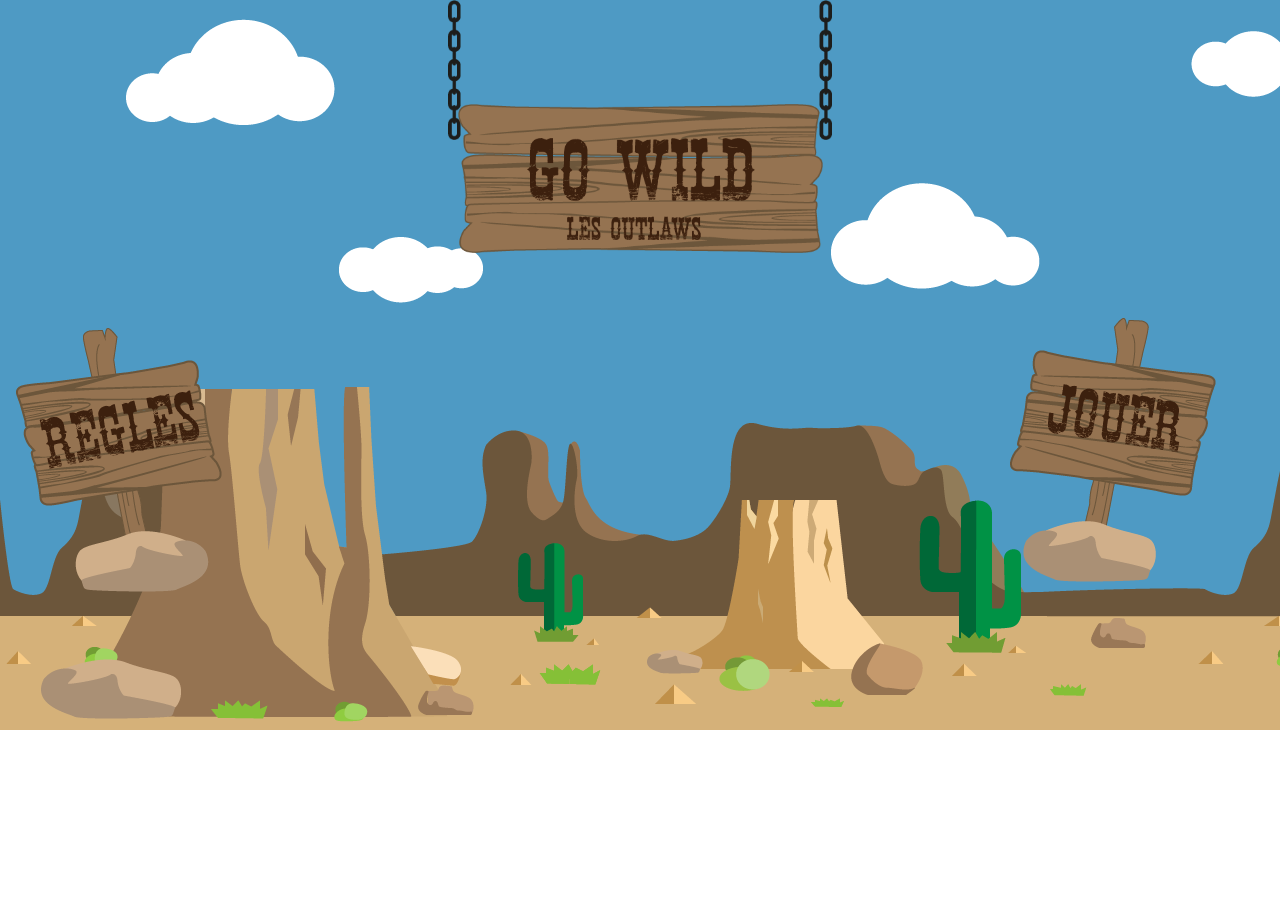
<file: index.html>
<!DOCTYPE html>
<html lang="fr">
	<head>
		<meta http-equiv="Content-Type" content="text/html; charset=UTF-8">
		<link href="style/styleindex.css" rel="stylesheet" type="text/css">
		<link rel="stylesheet" href="style/animate.css">
		<title> GO WILD </title>
	</head>
	<body>
        <div id='slider'>
	        	<img id="chaines" alt="logo du site" src="images/chaines.png" >
	        <a href="index.html">
				<img id="panneau" alt="logo du site" src="images/panneau.png" class="animated hinge" class="hinge" >			</a>
			<div id="regles">
		 		<a href="http://jeudego.org/_php/regleGo.php" target="Regles du jeu de go"> <img id="regles" alt="les regles du jeu de go" title="regles" src="images/regles.png"> </a>
		 	</div>

	        <a href="choice.html"><img id="jouer" alt="jouer" src='images/jouer.png'></a>
        </div>

	</body>
	</html>
</file>
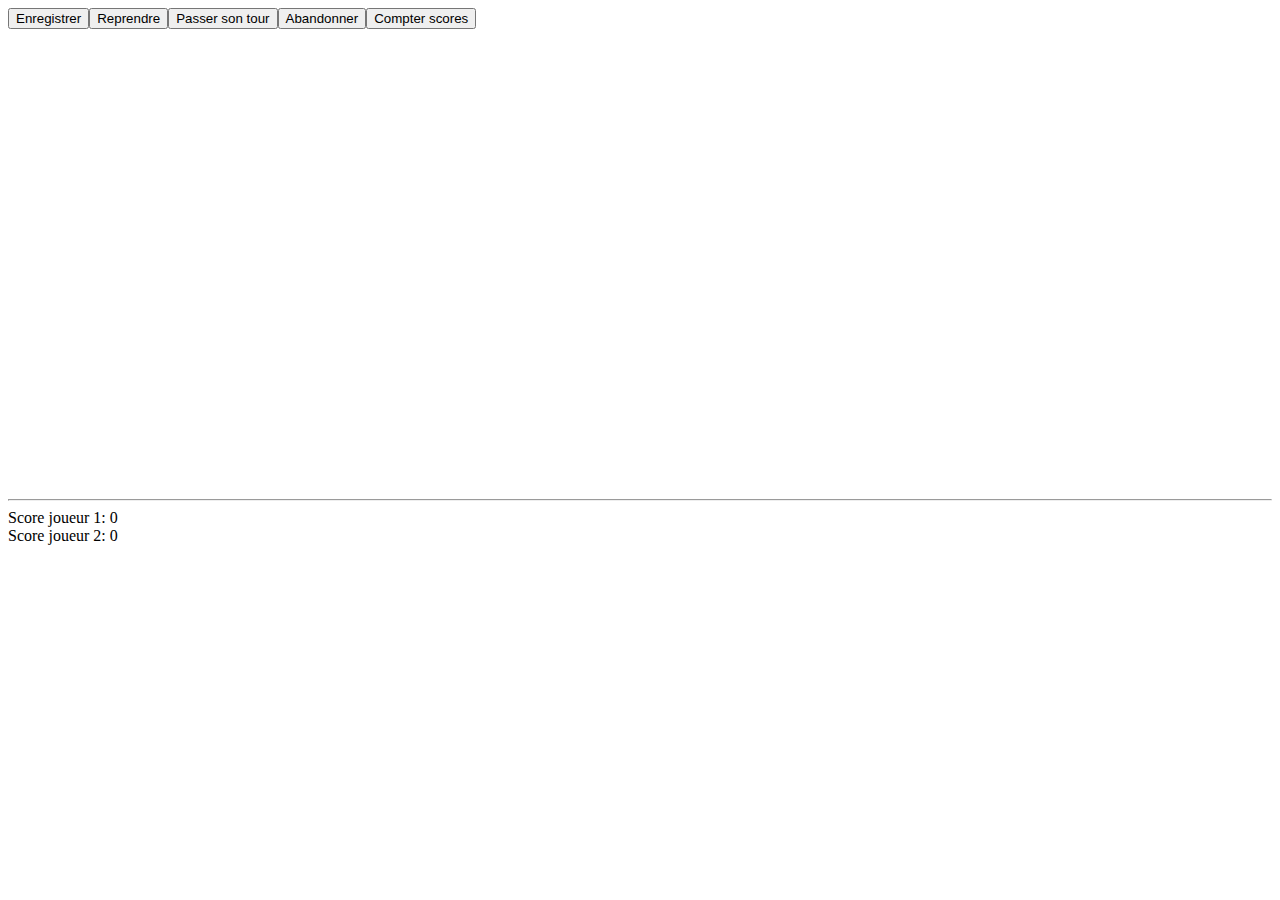
<file: dev/index.html>
<!DOCTYPE html>
<html lang="fr">

<head>
  <meta charset="UTF-8">
  <title>Jeu de Go</title>
  <link rel="stylesheet" type="text/css" href="style/style.css">
  <link rel="stylesheet" type="text/css" href="style/sweetalert.css">
</head>

<body>
  <div style="position:relative;">
    <div id="goban">
    </div>
  </div>
  <div id="grid"></div>
  <button onclick="save_game();">Enregistrer</button><button onclick="reload_game();">Reprendre</button><button onclick="skip();">Passer son tour</button><button onclick="skip('abandonment');">Abandonner</button><button onclick="score();">Compter scores</button><br>
  <hr style="margin-top: 470px;">
  Score joueur 1: <div id="score_one" style="display: inline-block;">0</div><br>
  Score joueur 2: <div id="score_two" style="display: inline-block;">0</div>
  <script type="text/javascript" src="scripts/sweetalert.min.js"></script>
  <script type="text/javascript" src="scripts/main.js"></script>
  <script type="text/javascript" src="scripts/ia.js"></script>
</body>

</html>
</file>
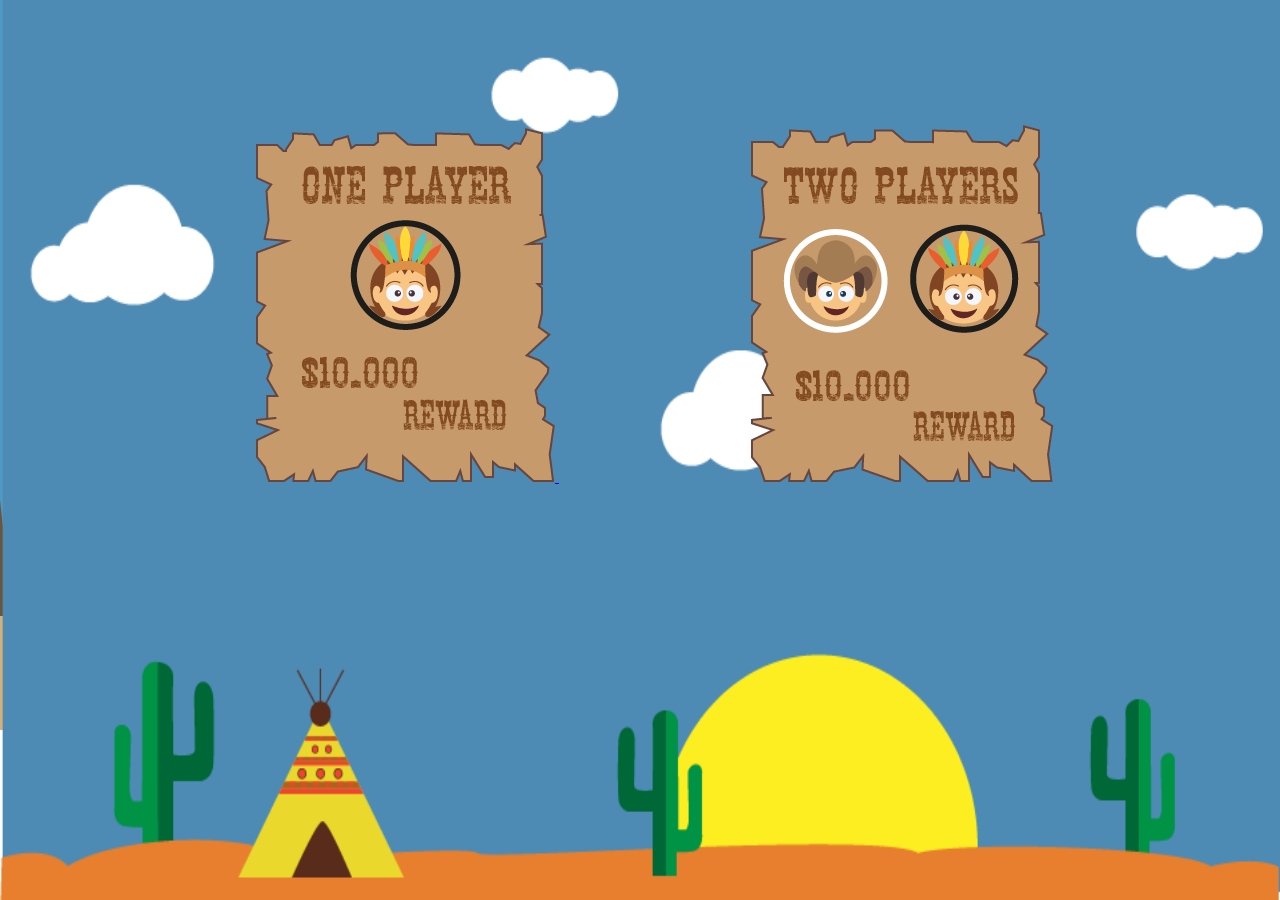
<file: choice.html>
<!DOCTYPE html>
<html lang="fr">
	<head>
		<meta http-equiv="Content-Type" content="text/html; charset=UTF-8">
		<link href="style/styleindex.css" rel="stylesheet" type="text/css">
		<title> GO WILD </title>
	</head>
	<body>
        <div id='slider'>
	        <img id="fond" class="img" src="images/fondjoueur.png" onmousedown="return false">
	        <a href="game.html?mode=duo">
				<img id="joueur1" alt="joueur1" src="images/joueur1.png">
			</a>
	        <a href="game.html?mode=solo">
				<img id="joueur2" alt="joueur2" src="images/joueur2.png">
			</a>
		</div>
	</body>
	</html>
</file>
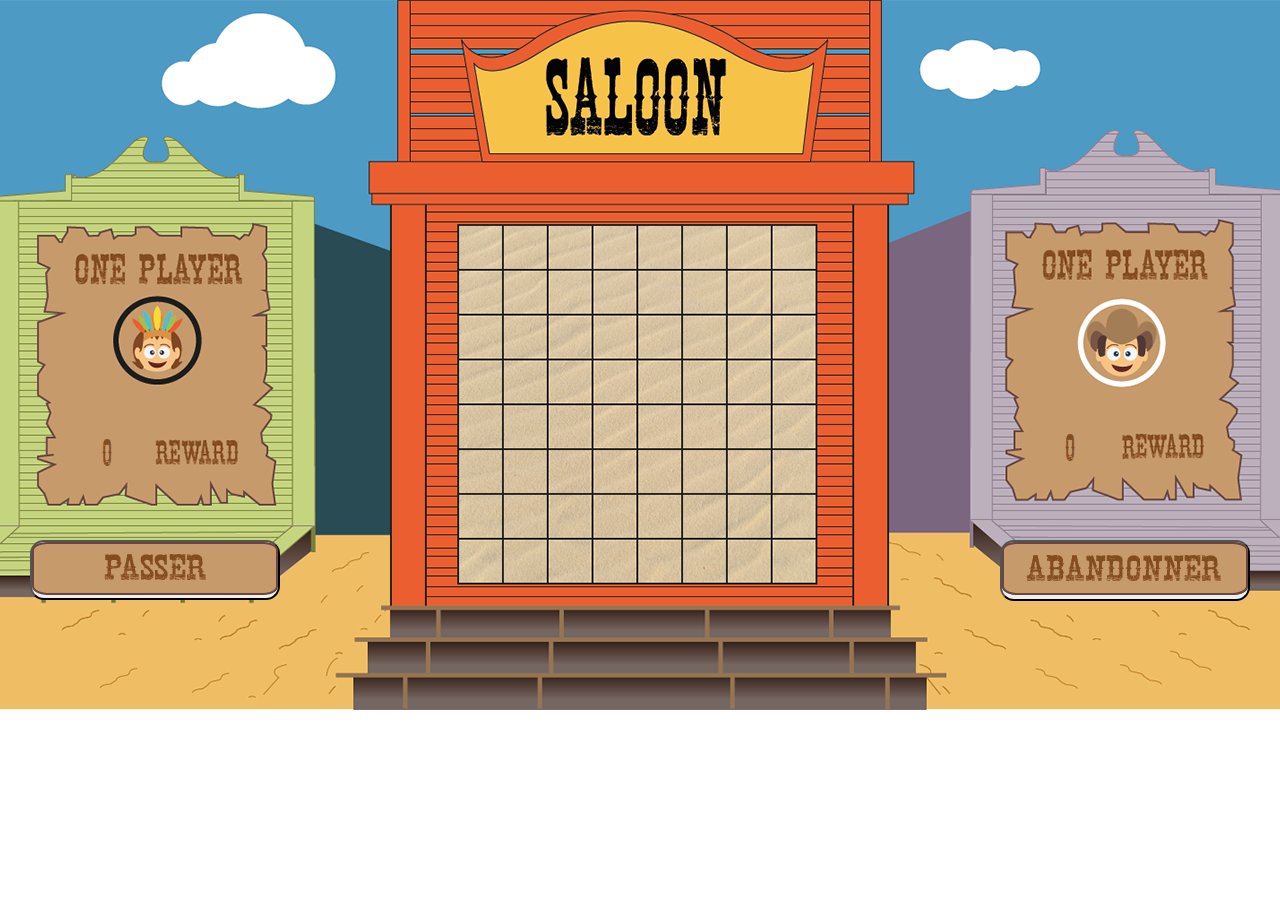
<file: game.html>
<!DOCTYPE html>
<html lang="fr">

<head>
  <meta charset="UTF-8">
  <title> GO WILD </title>
  <link rel="stylesheet" type="text/css" href="style/style.css">
  <link rel="stylesheet" type="text/css" href="style/sweetalert.css">
</head>

<body class="game">
  <div id="grid"></div>
  <div id="score_one">0</div>
  <div id="score_two">0</div>
  <button class="passer" onclick="skip();">
    <img id="passer" alt="passer" title="passer" src="images/salut1.png">
  </button>
  <button class="abandon" onclick="skip('abandonment');">
    <img id="abandon" alt="abandon" src="images/salut2.png">
  </button>

  <script type="text/javascript" src="scripts/sweetalert.min.js"></script>
  <script type="text/javascript" src="scripts/main.js"></script>
  <script type="text/javascript" src="scripts/ia.js"></script>
</body>
</html>
</file>
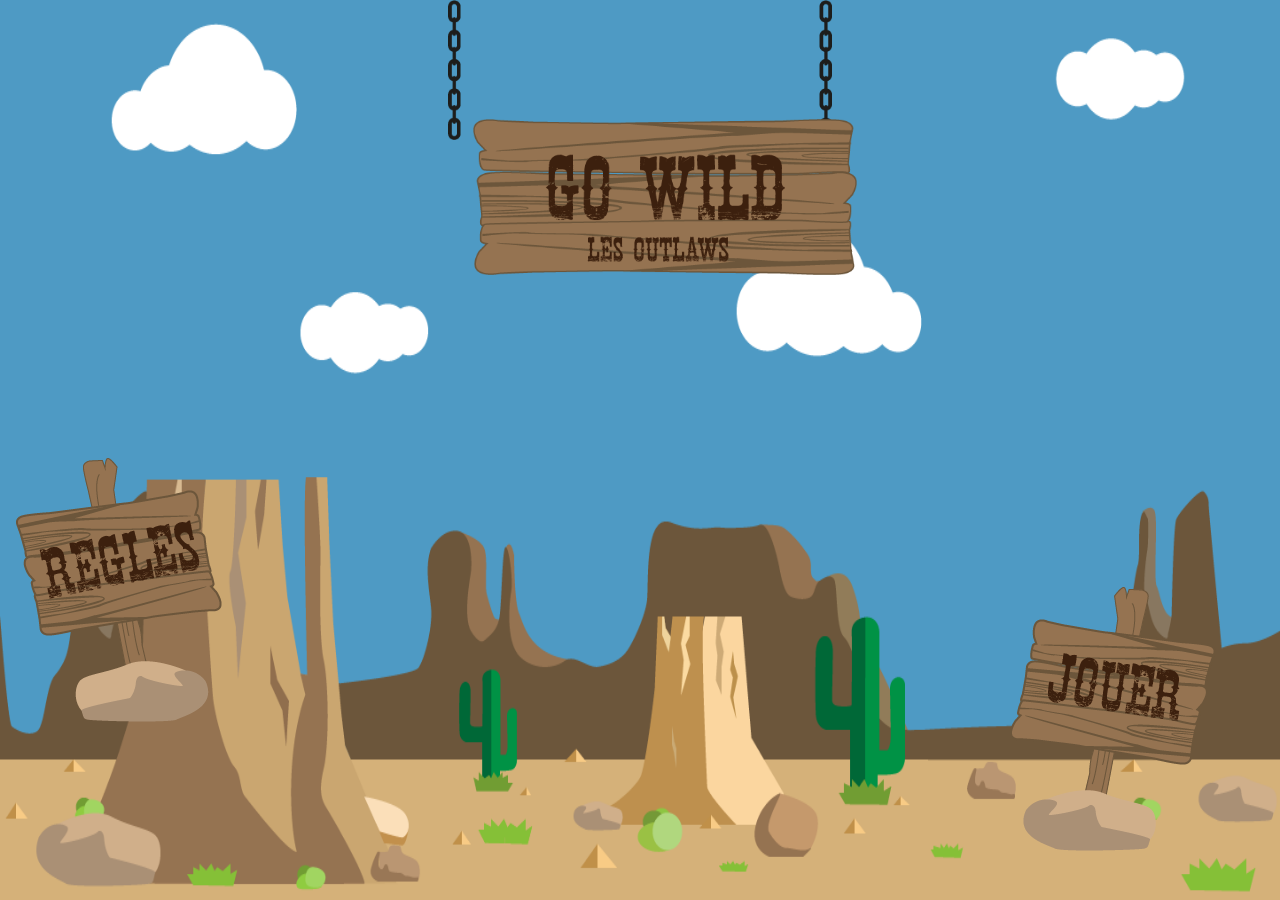
<file: indexfinal.html>
<!DOCTYPE html> 
<html lang="fr">
	<head>
		<meta http-equiv="Content-Type" content="text/html; charset=UTF-8">
		<link href="style/stylefinal.css" rel="stylesheet" type="text/css">
		<link rel="icon" type="image/png" href="images/bulle.png"/>
		<link rel="stylesheet" href="style/animate.css">
		<title> GO WILD </title>
	</head>
	<body>
        <div id='slider'>
	        <img id="animate-area" id="fond" class="img" src="images/fond1.png" onmousedown="return false">
	        	<img id="chaines" alt="logo du site" title="logo" src="images/chaines.png" >
	        <a href="#acceuil">
				<img id="panneau" alt="logo du site" title="logo" src="images/panneau.png" class="animated hinge" class="hinge" >			</a>
			<div id="regles">
		 		<a href="http://jeudego.org/_php/regleGo.php" target="Regles du jeu de go"> <img id="regles" alt="les regles du jeu de go" title="regles" src="images/regles.png"> </a>
		 	</div>

	        <a href="#joueur"><img id="jouer" alt="jouer" title="jouer" src='images/jouer.png'></a>
        </div>
     
	</body>
	</html>
</file>
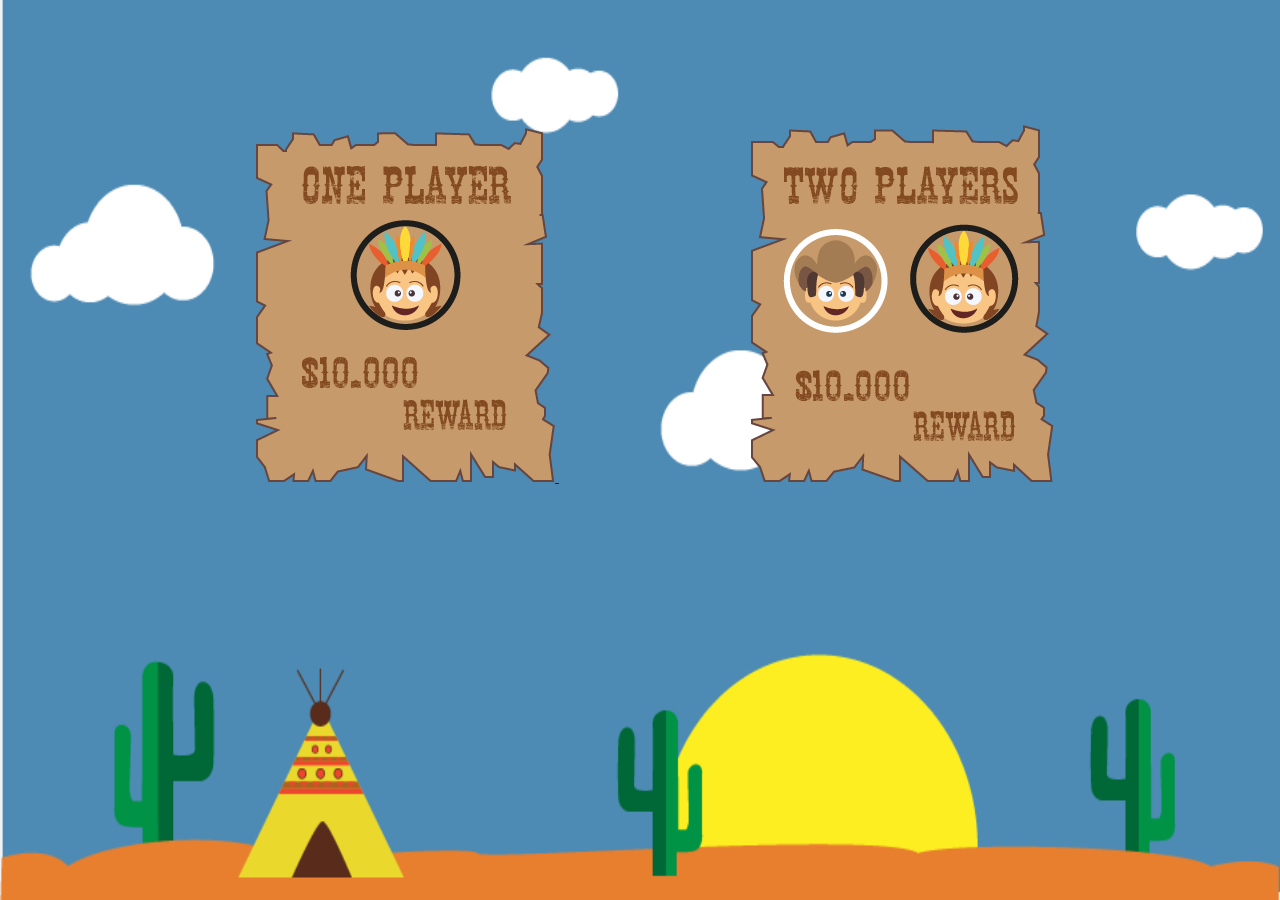
<file: joueur.html>
<!DOCTYPE html> 
<html lang="fr">
	<head>
		<meta http-equiv="Content-Type" content="text/html; charset=UTF-8">
		<link href="style/stylefinal.css" rel="stylesheet" type="text/css">
		<link rel="icon" type="image/png" href="images/bulle.png"/>
		<link rel="stylesheet" href="style/animate.css">
		<title> GO WILD </title>
	</head>
	<body>
        <div id='slider'>
	        <img id="animate-area" id="fond" class="img" src="images/fondjoueur.png" onmousedown="return false">
	        <a href="#joueur1">
				<img id="joueur1" alt="joueur1" title="Joueur1" src="images/joueur1.png">
			</a>
	        <a href="#joueur2">
				<img id="joueur2" alt="joueur2" title="Joueur2" src="images/joueur2.png">
			</a>
		</div>
	</body>
	</html>
</file>
<file: style/styleindex.css>
body {
  background-color: #f2f2f2;
  margin: auto;
  width: 100%;
  height: 100%;
	background: url("../images/fond1.png");
	background-repeat: no-repeat;
	background-position: 50%;
}
@media screen and (min-width: 1280px) {
    body {
				background-position: inherit;
    }
}
#menuPrincipal {
  position: fixed;
  width: 100%;
  height: 60px;
  top: 0;
  background-color: #F9F9F9;
  text-align: right;
  font-family: 'raleway', 'myriad pro', 'arial', ;
  font-size: 12px;
  z-index: 50;
}
#menuPrincipal > ul {
  width: 1000px;
  margin: auto;
}
#menuPrincipal > ul > li {
  display: inline-block;
  list-style: none;
  position: relative;
}
#menuPrincipal > ul > li > a {
  color: black;
  margin-top: 25px;
  text-decoration: none;
  margin-left: 20px;
  display: block;
}
#menuPrincipal > ul > li > a:hover {
  color: #27ae60;
  font-weight: bold;
  border-bottom: 3px solid #27ae60;
  padding-bottom: 18px;
  transition: all 0.5s ease;
}
#logo {
  margin-top: 13px;
  margin-left: 270px;
  position: fixed;
  z-index: 51;
  width: 150px;
}
.img {
  position: absolute;
  left: 0;
  width: 100%;
  height: 100%;
  z-index: -1;
}
div#slider {
  width: 100%;
  height: 110%;
}
#slider > a {
  margin-left: 35%;
}
#slider > a:hover {}
img#panneau {
  width: 365px;
  margin: auto;
  display: block;
  margin-top: -40px;
}
#regles {
  float: left;
  margin-top: 5%;
  margin-left: 1%;
}
img#panneau2 {
  width: 30%;
  margin-top: -2%;
  position: absolute;
}
img#chaines {
  width: 30%;
  margin-left: 35%;
}
#jouer {
  margin-right: 5%;
  margin-top: 5%;
  float: right;
}
a > #joueur1 {
  margin-left: -15%;
  padding-top: 10%;
}
a > #joueur2 {
  margin-left: -20%;
}
</file>
<file: dev/style/style.css>
#grid {
  z-index: 100;
  display: inline-block;
  position: absolute;
  left: 50%;
  margin-left: -267px;
  margin-top: 25px;
  width: auto;
  height: auto;
}
.lines div {
  border-radius: 100px;
}
/* PIONS */

.empty {
  display: inline-block;
  width: 50px;
  height: 50px;
}
.player1 {
  display: inline-block;
  width: 50px;
  height: 50px;
  background-color: black;
}
.player2 {
  display: inline-block;
  width: 50px;
  height: 50px;
  background-color: blue;
}
/* BACKGROUND */
.lines {
  height: 50px;
}
#tableau {
  border-collapse: collapse;
  position: absolute;
  left: 50%;
  margin-left: -240px;
  margin-top: 50px;
}
tr {
  display: table-row;
  vertical-align: inherit;
  border-color: inherit;
}
#tableau .cellule {
  width: 47px;
  height: 47px;
  border: 1px solid black;
}
td {
  display: table-cell;
  vertical-align: inherit;
}
</file>
<file: dev/style/sweetalert.css>
body.stop-scrolling {
  height: 100%;
  overflow: hidden; }

.sweet-overlay {
  background-color: black;
  /* IE8 */
  -ms-filter: "progid:DXImageTransform.Microsoft.Alpha(Opacity=40)";
  /* IE8 */
  background-color: rgba(0, 0, 0, 0.4);
  position: fixed;
  left: 0;
  right: 0;
  top: 0;
  bottom: 0;
  display: none;
  z-index: 10000; }

.sweet-alert {
  background-color: white;
  font-family: 'Open Sans', 'Helvetica Neue', Helvetica, Arial, sans-serif;
  width: 478px;
  padding: 17px;
  border-radius: 5px;
  text-align: center;
  position: fixed;
  left: 50%;
  top: 50%;
  margin-left: -256px;
  margin-top: -200px;
  overflow: hidden;
  display: none;
  z-index: 99999; }
  @media all and (max-width: 540px) {
    .sweet-alert {
      width: auto;
      margin-left: 0;
      margin-right: 0;
      left: 15px;
      right: 15px; } }
  .sweet-alert h2 {
    color: #575757;
    font-size: 30px;
    text-align: center;
    font-weight: 600;
    text-transform: none;
    position: relative;
    margin: 25px 0;
    padding: 0;
    line-height: 40px;
    display: block; }
  .sweet-alert p {
    color: #797979;
    font-size: 16px;
    text-align: center;
    font-weight: 300;
    position: relative;
    text-align: inherit;
    float: none;
    margin: 0;
    padding: 0;
    line-height: normal; }
  .sweet-alert fieldset {
    border: none;
    position: relative; }
  .sweet-alert .sa-error-container {
    background-color: #f1f1f1;
    margin-left: -17px;
    margin-right: -17px;
    overflow: hidden;
    padding: 0 10px;
    max-height: 0;
    webkit-transition: padding 0.15s, max-height 0.15s;
    transition: padding 0.15s, max-height 0.15s; }
    .sweet-alert .sa-error-container.show {
      padding: 10px 0;
      max-height: 100px;
      webkit-transition: padding 0.2s, max-height 0.2s;
      transition: padding 0.25s, max-height 0.25s; }
    .sweet-alert .sa-error-container .icon {
      display: inline-block;
      width: 24px;
      height: 24px;
      border-radius: 50%;
      background-color: #ea7d7d;
      color: white;
      line-height: 24px;
      text-align: center;
      margin-right: 3px; }
    .sweet-alert .sa-error-container p {
      display: inline-block; }
  .sweet-alert .sa-input-error {
    position: absolute;
    top: 29px;
    right: 26px;
    width: 20px;
    height: 20px;
    opacity: 0;
    -webkit-transform: scale(0.5);
    transform: scale(0.5);
    -webkit-transform-origin: 50% 50%;
    transform-origin: 50% 50%;
    -webkit-transition: all 0.1s;
    transition: all 0.1s; }
    .sweet-alert .sa-input-error::before, .sweet-alert .sa-input-error::after {
      content: "";
      width: 20px;
      height: 6px;
      background-color: #f06e57;
      border-radius: 3px;
      position: absolute;
      top: 50%;
      margin-top: -4px;
      left: 50%;
      margin-left: -9px; }
    .sweet-alert .sa-input-error::before {
      -webkit-transform: rotate(-45deg);
      transform: rotate(-45deg); }
    .sweet-alert .sa-input-error::after {
      -webkit-transform: rotate(45deg);
      transform: rotate(45deg); }
    .sweet-alert .sa-input-error.show {
      opacity: 1;
      -webkit-transform: scale(1);
      transform: scale(1); }
  .sweet-alert input {
    width: 100%;
    box-sizing: border-box;
    border-radius: 3px;
    border: 1px solid #d7d7d7;
    height: 43px;
    margin-top: 10px;
    margin-bottom: 17px;
    font-size: 18px;
    box-shadow: inset 0px 1px 1px rgba(0, 0, 0, 0.06);
    padding: 0 12px;
    display: none;
    -webkit-transition: all 0.3s;
    transition: all 0.3s; }
    .sweet-alert input:focus {
      outline: none;
      box-shadow: 0px 0px 3px #c4e6f5;
      border: 1px solid #b4dbed; }
      .sweet-alert input:focus::-moz-placeholder {
        transition: opacity 0.3s 0.03s ease;
        opacity: 0.5; }
      .sweet-alert input:focus:-ms-input-placeholder {
        transition: opacity 0.3s 0.03s ease;
        opacity: 0.5; }
      .sweet-alert input:focus::-webkit-input-placeholder {
        transition: opacity 0.3s 0.03s ease;
        opacity: 0.5; }
    .sweet-alert input::-moz-placeholder {
      color: #bdbdbd; }
    .sweet-alert input:-ms-input-placeholder {
      color: #bdbdbd; }
    .sweet-alert input::-webkit-input-placeholder {
      color: #bdbdbd; }
  .sweet-alert.show-input input {
    display: block; }
  .sweet-alert button {
    background-color: #AEDEF4;
    color: white;
    border: none;
    box-shadow: none;
    font-size: 17px;
    font-weight: 500;
    -webkit-border-radius: 4px;
    border-radius: 5px;
    padding: 10px 32px;
    margin: 26px 5px 0 5px;
    cursor: pointer; }
    .sweet-alert button:focus {
      outline: none;
      box-shadow: 0 0 2px rgba(128, 179, 235, 0.5), inset 0 0 0 1px rgba(0, 0, 0, 0.05); }
    .sweet-alert button:hover {
      background-color: #a1d9f2; }
    .sweet-alert button:active {
      background-color: #81ccee; }
    .sweet-alert button.cancel {
      background-color: #D0D0D0; }
      .sweet-alert button.cancel:hover {
        background-color: #c8c8c8; }
      .sweet-alert button.cancel:active {
        background-color: #b6b6b6; }
      .sweet-alert button.cancel:focus {
        box-shadow: rgba(197, 205, 211, 0.8) 0px 0px 2px, rgba(0, 0, 0, 0.0470588) 0px 0px 0px 1px inset !important; }
    .sweet-alert button::-moz-focus-inner {
      border: 0; }
  .sweet-alert[data-has-cancel-button=false] button {
    box-shadow: none !important; }
  .sweet-alert[data-has-confirm-button=false][data-has-cancel-button=false] {
    padding-bottom: 40px; }
  .sweet-alert .sa-icon {
    width: 80px;
    height: 80px;
    border: 4px solid gray;
    -webkit-border-radius: 40px;
    border-radius: 40px;
    border-radius: 50%;
    margin: 20px auto;
    padding: 0;
    position: relative;
    box-sizing: content-box; }
    .sweet-alert .sa-icon.sa-error {
      border-color: #F27474; }
      .sweet-alert .sa-icon.sa-error .sa-x-mark {
        position: relative;
        display: block; }
      .sweet-alert .sa-icon.sa-error .sa-line {
        position: absolute;
        height: 5px;
        width: 47px;
        background-color: #F27474;
        display: block;
        top: 37px;
        border-radius: 2px; }
        .sweet-alert .sa-icon.sa-error .sa-line.sa-left {
          -webkit-transform: rotate(45deg);
          transform: rotate(45deg);
          left: 17px; }
        .sweet-alert .sa-icon.sa-error .sa-line.sa-right {
          -webkit-transform: rotate(-45deg);
          transform: rotate(-45deg);
          right: 16px; }
    .sweet-alert .sa-icon.sa-warning {
      border-color: #F8BB86; }
      .sweet-alert .sa-icon.sa-warning .sa-body {
        position: absolute;
        width: 5px;
        height: 47px;
        left: 50%;
        top: 10px;
        -webkit-border-radius: 2px;
        border-radius: 2px;
        margin-left: -2px;
        background-color: #F8BB86; }
      .sweet-alert .sa-icon.sa-warning .sa-dot {
        position: absolute;
        width: 7px;
        height: 7px;
        -webkit-border-radius: 50%;
        border-radius: 50%;
        margin-left: -3px;
        left: 50%;
        bottom: 10px;
        background-color: #F8BB86; }
    .sweet-alert .sa-icon.sa-info {
      border-color: #C9DAE1; }
      .sweet-alert .sa-icon.sa-info::before {
        content: "";
        position: absolute;
        width: 5px;
        height: 29px;
        left: 50%;
        bottom: 17px;
        border-radius: 2px;
        margin-left: -2px;
        background-color: #C9DAE1; }
      .sweet-alert .sa-icon.sa-info::after {
        content: "";
        position: absolute;
        width: 7px;
        height: 7px;
        border-radius: 50%;
        margin-left: -3px;
        top: 19px;
        background-color: #C9DAE1; }
    .sweet-alert .sa-icon.sa-success {
      border-color: #A5DC86; }
      .sweet-alert .sa-icon.sa-success::before, .sweet-alert .sa-icon.sa-success::after {
        content: '';
        -webkit-border-radius: 40px;
        border-radius: 40px;
        border-radius: 50%;
        position: absolute;
        width: 60px;
        height: 120px;
        background: white;
        -webkit-transform: rotate(45deg);
        transform: rotate(45deg); }
      .sweet-alert .sa-icon.sa-success::before {
        -webkit-border-radius: 120px 0 0 120px;
        border-radius: 120px 0 0 120px;
        top: -7px;
        left: -33px;
        -webkit-transform: rotate(-45deg);
        transform: rotate(-45deg);
        -webkit-transform-origin: 60px 60px;
        transform-origin: 60px 60px; }
      .sweet-alert .sa-icon.sa-success::after {
        -webkit-border-radius: 0 120px 120px 0;
        border-radius: 0 120px 120px 0;
        top: -11px;
        left: 30px;
        -webkit-transform: rotate(-45deg);
        transform: rotate(-45deg);
        -webkit-transform-origin: 0px 60px;
        transform-origin: 0px 60px; }
      .sweet-alert .sa-icon.sa-success .sa-placeholder {
        width: 80px;
        height: 80px;
        border: 4px solid rgba(165, 220, 134, 0.2);
        -webkit-border-radius: 40px;
        border-radius: 40px;
        border-radius: 50%;
        box-sizing: content-box;
        position: absolute;
        left: -4px;
        top: -4px;
        z-index: 2; }
      .sweet-alert .sa-icon.sa-success .sa-fix {
        width: 5px;
        height: 90px;
        background-color: white;
        position: absolute;
        left: 28px;
        top: 8px;
        z-index: 1;
        -webkit-transform: rotate(-45deg);
        transform: rotate(-45deg); }
      .sweet-alert .sa-icon.sa-success .sa-line {
        height: 5px;
        background-color: #A5DC86;
        display: block;
        border-radius: 2px;
        position: absolute;
        z-index: 2; }
        .sweet-alert .sa-icon.sa-success .sa-line.sa-tip {
          width: 25px;
          left: 14px;
          top: 46px;
          -webkit-transform: rotate(45deg);
          transform: rotate(45deg); }
        .sweet-alert .sa-icon.sa-success .sa-line.sa-long {
          width: 47px;
          right: 8px;
          top: 38px;
          -webkit-transform: rotate(-45deg);
          transform: rotate(-45deg); }
    .sweet-alert .sa-icon.sa-custom {
      background-size: contain;
      border-radius: 0;
      border: none;
      background-position: center center;
      background-repeat: no-repeat; }

/*
 * Animations
 */
@-webkit-keyframes showSweetAlert {
  0% {
    transform: scale(0.7);
    -webkit-transform: scale(0.7); }
  45% {
    transform: scale(1.05);
    -webkit-transform: scale(1.05); }
  80% {
    transform: scale(0.95);
    -webkit-transform: scale(0.95); }
  100% {
    transform: scale(1);
    -webkit-transform: scale(1); } }

@keyframes showSweetAlert {
  0% {
    transform: scale(0.7);
    -webkit-transform: scale(0.7); }
  45% {
    transform: scale(1.05);
    -webkit-transform: scale(1.05); }
  80% {
    transform: scale(0.95);
    -webkit-transform: scale(0.95); }
  100% {
    transform: scale(1);
    -webkit-transform: scale(1); } }

@-webkit-keyframes hideSweetAlert {
  0% {
    transform: scale(1);
    -webkit-transform: scale(1); }
  100% {
    transform: scale(0.5);
    -webkit-transform: scale(0.5); } }

@keyframes hideSweetAlert {
  0% {
    transform: scale(1);
    -webkit-transform: scale(1); }
  100% {
    transform: scale(0.5);
    -webkit-transform: scale(0.5); } }

@-webkit-keyframes slideFromTop {
  0% {
    top: 0%; }
  100% {
    top: 50%; } }

@keyframes slideFromTop {
  0% {
    top: 0%; }
  100% {
    top: 50%; } }

@-webkit-keyframes slideToTop {
  0% {
    top: 50%; }
  100% {
    top: 0%; } }

@keyframes slideToTop {
  0% {
    top: 50%; }
  100% {
    top: 0%; } }

@-webkit-keyframes slideFromBottom {
  0% {
    top: 70%; }
  100% {
    top: 50%; } }

@keyframes slideFromBottom {
  0% {
    top: 70%; }
  100% {
    top: 50%; } }

@-webkit-keyframes slideToBottom {
  0% {
    top: 50%; }
  100% {
    top: 70%; } }

@keyframes slideToBottom {
  0% {
    top: 50%; }
  100% {
    top: 70%; } }

.showSweetAlert[data-animation=pop] {
  -webkit-animation: showSweetAlert 0.3s;
  animation: showSweetAlert 0.3s; }

.showSweetAlert[data-animation=none] {
  -webkit-animation: none;
  animation: none; }

.showSweetAlert[data-animation=slide-from-top] {
  -webkit-animation: slideFromTop 0.3s;
  animation: slideFromTop 0.3s; }

.showSweetAlert[data-animation=slide-from-bottom] {
  -webkit-animation: slideFromBottom 0.3s;
  animation: slideFromBottom 0.3s; }

.hideSweetAlert[data-animation=pop] {
  -webkit-animation: hideSweetAlert 0.2s;
  animation: hideSweetAlert 0.2s; }

.hideSweetAlert[data-animation=none] {
  -webkit-animation: none;
  animation: none; }

.hideSweetAlert[data-animation=slide-from-top] {
  -webkit-animation: slideToTop 0.4s;
  animation: slideToTop 0.4s; }

.hideSweetAlert[data-animation=slide-from-bottom] {
  -webkit-animation: slideToBottom 0.3s;
  animation: slideToBottom 0.3s; }

@-webkit-keyframes animateSuccessTip {
  0% {
    width: 0;
    left: 1px;
    top: 19px; }
  54% {
    width: 0;
    left: 1px;
    top: 19px; }
  70% {
    width: 50px;
    left: -8px;
    top: 37px; }
  84% {
    width: 17px;
    left: 21px;
    top: 48px; }
  100% {
    width: 25px;
    left: 14px;
    top: 45px; } }

@keyframes animateSuccessTip {
  0% {
    width: 0;
    left: 1px;
    top: 19px; }
  54% {
    width: 0;
    left: 1px;
    top: 19px; }
  70% {
    width: 50px;
    left: -8px;
    top: 37px; }
  84% {
    width: 17px;
    left: 21px;
    top: 48px; }
  100% {
    width: 25px;
    left: 14px;
    top: 45px; } }

@-webkit-keyframes animateSuccessLong {
  0% {
    width: 0;
    right: 46px;
    top: 54px; }
  65% {
    width: 0;
    right: 46px;
    top: 54px; }
  84% {
    width: 55px;
    right: 0px;
    top: 35px; }
  100% {
    width: 47px;
    right: 8px;
    top: 38px; } }

@keyframes animateSuccessLong {
  0% {
    width: 0;
    right: 46px;
    top: 54px; }
  65% {
    width: 0;
    right: 46px;
    top: 54px; }
  84% {
    width: 55px;
    right: 0px;
    top: 35px; }
  100% {
    width: 47px;
    right: 8px;
    top: 38px; } }

@-webkit-keyframes rotatePlaceholder {
  0% {
    transform: rotate(-45deg);
    -webkit-transform: rotate(-45deg); }
  5% {
    transform: rotate(-45deg);
    -webkit-transform: rotate(-45deg); }
  12% {
    transform: rotate(-405deg);
    -webkit-transform: rotate(-405deg); }
  100% {
    transform: rotate(-405deg);
    -webkit-transform: rotate(-405deg); } }

@keyframes rotatePlaceholder {
  0% {
    transform: rotate(-45deg);
    -webkit-transform: rotate(-45deg); }
  5% {
    transform: rotate(-45deg);
    -webkit-transform: rotate(-45deg); }
  12% {
    transform: rotate(-405deg);
    -webkit-transform: rotate(-405deg); }
  100% {
    transform: rotate(-405deg);
    -webkit-transform: rotate(-405deg); } }

.animateSuccessTip {
  -webkit-animation: animateSuccessTip 0.75s;
  animation: animateSuccessTip 0.75s; }

.animateSuccessLong {
  -webkit-animation: animateSuccessLong 0.75s;
  animation: animateSuccessLong 0.75s; }

.sa-icon.sa-success.animate::after {
  -webkit-animation: rotatePlaceholder 4.25s ease-in;
  animation: rotatePlaceholder 4.25s ease-in; }

@-webkit-keyframes animateErrorIcon {
  0% {
    transform: rotateX(100deg);
    -webkit-transform: rotateX(100deg);
    opacity: 0; }
  100% {
    transform: rotateX(0deg);
    -webkit-transform: rotateX(0deg);
    opacity: 1; } }

@keyframes animateErrorIcon {
  0% {
    transform: rotateX(100deg);
    -webkit-transform: rotateX(100deg);
    opacity: 0; }
  100% {
    transform: rotateX(0deg);
    -webkit-transform: rotateX(0deg);
    opacity: 1; } }

.animateErrorIcon {
  -webkit-animation: animateErrorIcon 0.5s;
  animation: animateErrorIcon 0.5s; }

@-webkit-keyframes animateXMark {
  0% {
    transform: scale(0.4);
    -webkit-transform: scale(0.4);
    margin-top: 26px;
    opacity: 0; }
  50% {
    transform: scale(0.4);
    -webkit-transform: scale(0.4);
    margin-top: 26px;
    opacity: 0; }
  80% {
    transform: scale(1.15);
    -webkit-transform: scale(1.15);
    margin-top: -6px; }
  100% {
    transform: scale(1);
    -webkit-transform: scale(1);
    margin-top: 0;
    opacity: 1; } }

@keyframes animateXMark {
  0% {
    transform: scale(0.4);
    -webkit-transform: scale(0.4);
    margin-top: 26px;
    opacity: 0; }
  50% {
    transform: scale(0.4);
    -webkit-transform: scale(0.4);
    margin-top: 26px;
    opacity: 0; }
  80% {
    transform: scale(1.15);
    -webkit-transform: scale(1.15);
    margin-top: -6px; }
  100% {
    transform: scale(1);
    -webkit-transform: scale(1);
    margin-top: 0;
    opacity: 1; } }

.animateXMark {
  -webkit-animation: animateXMark 0.5s;
  animation: animateXMark 0.5s; }

@-webkit-keyframes pulseWarning {
  0% {
    border-color: #F8D486; }
  100% {
    border-color: #F8BB86; } }

@keyframes pulseWarning {
  0% {
    border-color: #F8D486; }
  100% {
    border-color: #F8BB86; } }

.pulseWarning {
  -webkit-animation: pulseWarning 0.75s infinite alternate;
  animation: pulseWarning 0.75s infinite alternate; }

@-webkit-keyframes pulseWarningIns {
  0% {
    background-color: #F8D486; }
  100% {
    background-color: #F8BB86; } }

@keyframes pulseWarningIns {
  0% {
    background-color: #F8D486; }
  100% {
    background-color: #F8BB86; } }

.pulseWarningIns {
  -webkit-animation: pulseWarningIns 0.75s infinite alternate;
  animation: pulseWarningIns 0.75s infinite alternate; }

/* Internet Explorer 9 has some special quirks that are fixed here */
/* The icons are not animated. */
/* This file is automatically merged into sweet-alert.min.js through Gulp */
/* Error icon */
.sweet-alert .sa-icon.sa-error .sa-line.sa-left {
  -ms-transform: rotate(45deg) \9; }

.sweet-alert .sa-icon.sa-error .sa-line.sa-right {
  -ms-transform: rotate(-45deg) \9; }

/* Success icon */
.sweet-alert .sa-icon.sa-success {
  border-color: transparent\9; }

.sweet-alert .sa-icon.sa-success .sa-line.sa-tip {
  -ms-transform: rotate(45deg) \9; }

.sweet-alert .sa-icon.sa-success .sa-line.sa-long {
  -ms-transform: rotate(-45deg) \9; }
</file>
<file: style/style.css>
body {
  margin: 0;
}
body.game {
  background: url("../images/youhou.png")50% 0%;
  background-repeat: no-repeat;
}
@font-face {
  font-family: "cowboy movie";
  src: url('../style/Cowboy_Movie.ttf');
}
#grid {
  z-index: 100;
  display: block;
  margin: auto;
  width: 450px;
  margin-top: 199px;
  height: auto;
  padding-left: 42px;
}
.lines div {
  border-radius: 100px;
}

/* PIONS */

.empty {
  display: inline-block;
  width: 44.7px;
  height: 44.7px;
}
.player1 {
  background-image: url(../images/pionin.png);
  background-size: contain;
  background-repeat: no-repeat;
  display: inline-block;
  width: 44.7px;
  height: 44.7px;
}
.player2 {
  background-image: url(../images/pionco.png);
  background-size: contain;
  background-repeat: no-repeat;
  display: inline-block;
  width: 44.7px;
  height: 44.7px;
}

/* BACKGROUND */

.lines {
  height: 44.7px;
}
tr {
  display: table-row;
  vertical-align: inherit;
  border-color: inherit;
}
td {
  display: table-cell;
  vertical-align: inherit;
}
button.abandon {
  padding: 0.1px;
  border-radius: 14px;
  display: block;
  width: auto;
  margin: auto;
  margin-right: 30px;
  margin-top: -60px;
}
button.passer {
  padding: 0.1px;
  border-radius: 14px;
  display: block;
  width: auto;
  margin: auto;
  margin-left: 30px;
  margin-top: 70px;
}
div#score_one {
  display: block;
  font-family: 'cowboy movie';
  font-size: 2em;
  color: #834A22;
  width: 30px;
  height: auto;
  margin: auto;
  padding-right: 1047px;
  margin-top: -163px;
}
div#score_two {
  display: block;
  font-family: 'cowboy movie';
  font-size: 2em;
  color: #834A22;
  width: 30px;
  height: auto;
  margin: auto;
  padding-left: 880px;
  margin-top: -42px;
}
</file>
<file: style/sweetalert.css>
body.stop-scrolling {
  height: 100%;
  overflow: hidden; }

.sweet-overlay {
  background-color: black;
  /* IE8 */
  -ms-filter: "progid:DXImageTransform.Microsoft.Alpha(Opacity=40)";
  /* IE8 */
  background-color: rgba(0, 0, 0, 0.4);
  position: fixed;
  left: 0;
  right: 0;
  top: 0;
  bottom: 0;
  display: none;
  z-index: 10000; }

.sweet-alert {
  background-color: white;
  font-family: 'Open Sans', 'Helvetica Neue', Helvetica, Arial, sans-serif;
  width: 478px;
  padding: 17px;
  border-radius: 5px;
  text-align: center;
  position: fixed;
  left: 50%;
  top: 50%;
  margin-left: -256px;
  margin-top: -200px;
  overflow: hidden;
  display: none;
  z-index: 99999; }
  @media all and (max-width: 540px) {
    .sweet-alert {
      width: auto;
      margin-left: 0;
      margin-right: 0;
      left: 15px;
      right: 15px; } }
  .sweet-alert h2 {
    color: #575757;
    font-size: 30px;
    text-align: center;
    font-weight: 600;
    text-transform: none;
    position: relative;
    margin: 25px 0;
    padding: 0;
    line-height: 40px;
    display: block; }
  .sweet-alert p {
    color: #797979;
    font-size: 16px;
    text-align: center;
    font-weight: 300;
    position: relative;
    text-align: inherit;
    float: none;
    margin: 0;
    padding: 0;
    line-height: normal; }
  .sweet-alert fieldset {
    border: none;
    position: relative; }
  .sweet-alert .sa-error-container {
    background-color: #f1f1f1;
    margin-left: -17px;
    margin-right: -17px;
    overflow: hidden;
    padding: 0 10px;
    max-height: 0;
    webkit-transition: padding 0.15s, max-height 0.15s;
    transition: padding 0.15s, max-height 0.15s; }
    .sweet-alert .sa-error-container.show {
      padding: 10px 0;
      max-height: 100px;
      webkit-transition: padding 0.2s, max-height 0.2s;
      transition: padding 0.25s, max-height 0.25s; }
    .sweet-alert .sa-error-container .icon {
      display: inline-block;
      width: 24px;
      height: 24px;
      border-radius: 50%;
      background-color: #ea7d7d;
      color: white;
      line-height: 24px;
      text-align: center;
      margin-right: 3px; }
    .sweet-alert .sa-error-container p {
      display: inline-block; }
  .sweet-alert .sa-input-error {
    position: absolute;
    top: 29px;
    right: 26px;
    width: 20px;
    height: 20px;
    opacity: 0;
    -webkit-transform: scale(0.5);
    transform: scale(0.5);
    -webkit-transform-origin: 50% 50%;
    transform-origin: 50% 50%;
    -webkit-transition: all 0.1s;
    transition: all 0.1s; }
    .sweet-alert .sa-input-error::before, .sweet-alert .sa-input-error::after {
      content: "";
      width: 20px;
      height: 6px;
      background-color: #f06e57;
      border-radius: 3px;
      position: absolute;
      top: 50%;
      margin-top: -4px;
      left: 50%;
      margin-left: -9px; }
    .sweet-alert .sa-input-error::before {
      -webkit-transform: rotate(-45deg);
      transform: rotate(-45deg); }
    .sweet-alert .sa-input-error::after {
      -webkit-transform: rotate(45deg);
      transform: rotate(45deg); }
    .sweet-alert .sa-input-error.show {
      opacity: 1;
      -webkit-transform: scale(1);
      transform: scale(1); }
  .sweet-alert input {
    width: 100%;
    box-sizing: border-box;
    border-radius: 3px;
    border: 1px solid #d7d7d7;
    height: 43px;
    margin-top: 10px;
    margin-bottom: 17px;
    font-size: 18px;
    box-shadow: inset 0px 1px 1px rgba(0, 0, 0, 0.06);
    padding: 0 12px;
    display: none;
    -webkit-transition: all 0.3s;
    transition: all 0.3s; }
    .sweet-alert input:focus {
      outline: none;
      box-shadow: 0px 0px 3px #c4e6f5;
      border: 1px solid #b4dbed; }
      .sweet-alert input:focus::-moz-placeholder {
        transition: opacity 0.3s 0.03s ease;
        opacity: 0.5; }
      .sweet-alert input:focus:-ms-input-placeholder {
        transition: opacity 0.3s 0.03s ease;
        opacity: 0.5; }
      .sweet-alert input:focus::-webkit-input-placeholder {
        transition: opacity 0.3s 0.03s ease;
        opacity: 0.5; }
    .sweet-alert input::-moz-placeholder {
      color: #bdbdbd; }
    .sweet-alert input:-ms-input-placeholder {
      color: #bdbdbd; }
    .sweet-alert input::-webkit-input-placeholder {
      color: #bdbdbd; }
  .sweet-alert.show-input input {
    display: block; }
  .sweet-alert button {
    background-color: #AEDEF4;
    color: white;
    border: none;
    box-shadow: none;
    font-size: 17px;
    font-weight: 500;
    -webkit-border-radius: 4px;
    border-radius: 5px;
    padding: 10px 32px;
    margin: 26px 5px 0 5px;
    cursor: pointer; }
    .sweet-alert button:focus {
      outline: none;
      box-shadow: 0 0 2px rgba(128, 179, 235, 0.5), inset 0 0 0 1px rgba(0, 0, 0, 0.05); }
    .sweet-alert button:hover {
      background-color: #a1d9f2; }
    .sweet-alert button:active {
      background-color: #81ccee; }
    .sweet-alert button.cancel {
      background-color: #D0D0D0; }
      .sweet-alert button.cancel:hover {
        background-color: #c8c8c8; }
      .sweet-alert button.cancel:active {
        background-color: #b6b6b6; }
      .sweet-alert button.cancel:focus {
        box-shadow: rgba(197, 205, 211, 0.8) 0px 0px 2px, rgba(0, 0, 0, 0.0470588) 0px 0px 0px 1px inset !important; }
    .sweet-alert button::-moz-focus-inner {
      border: 0; }
  .sweet-alert[data-has-cancel-button=false] button {
    box-shadow: none !important; }
  .sweet-alert[data-has-confirm-button=false][data-has-cancel-button=false] {
    padding-bottom: 40px; }
  .sweet-alert .sa-icon {
    width: 80px;
    height: 80px;
    border: 4px solid gray;
    -webkit-border-radius: 40px;
    border-radius: 40px;
    border-radius: 50%;
    margin: 20px auto;
    padding: 0;
    position: relative;
    box-sizing: content-box; }
    .sweet-alert .sa-icon.sa-error {
      border-color: #F27474; }
      .sweet-alert .sa-icon.sa-error .sa-x-mark {
        position: relative;
        display: block; }
      .sweet-alert .sa-icon.sa-error .sa-line {
        position: absolute;
        height: 5px;
        width: 47px;
        background-color: #F27474;
        display: block;
        top: 37px;
        border-radius: 2px; }
        .sweet-alert .sa-icon.sa-error .sa-line.sa-left {
          -webkit-transform: rotate(45deg);
          transform: rotate(45deg);
          left: 17px; }
        .sweet-alert .sa-icon.sa-error .sa-line.sa-right {
          -webkit-transform: rotate(-45deg);
          transform: rotate(-45deg);
          right: 16px; }
    .sweet-alert .sa-icon.sa-warning {
      border-color: #F8BB86; }
      .sweet-alert .sa-icon.sa-warning .sa-body {
        position: absolute;
        width: 5px;
        height: 47px;
        left: 50%;
        top: 10px;
        -webkit-border-radius: 2px;
        border-radius: 2px;
        margin-left: -2px;
        background-color: #F8BB86; }
      .sweet-alert .sa-icon.sa-warning .sa-dot {
        position: absolute;
        width: 7px;
        height: 7px;
        -webkit-border-radius: 50%;
        border-radius: 50%;
        margin-left: -3px;
        left: 50%;
        bottom: 10px;
        background-color: #F8BB86; }
    .sweet-alert .sa-icon.sa-info {
      border-color: #C9DAE1; }
      .sweet-alert .sa-icon.sa-info::before {
        content: "";
        position: absolute;
        width: 5px;
        height: 29px;
        left: 50%;
        bottom: 17px;
        border-radius: 2px;
        margin-left: -2px;
        background-color: #C9DAE1; }
      .sweet-alert .sa-icon.sa-info::after {
        content: "";
        position: absolute;
        width: 7px;
        height: 7px;
        border-radius: 50%;
        margin-left: -3px;
        top: 19px;
        background-color: #C9DAE1; }
    .sweet-alert .sa-icon.sa-success {
      border-color: #A5DC86; }
      .sweet-alert .sa-icon.sa-success::before, .sweet-alert .sa-icon.sa-success::after {
        content: '';
        -webkit-border-radius: 40px;
        border-radius: 40px;
        border-radius: 50%;
        position: absolute;
        width: 60px;
        height: 120px;
        background: white;
        -webkit-transform: rotate(45deg);
        transform: rotate(45deg); }
      .sweet-alert .sa-icon.sa-success::before {
        -webkit-border-radius: 120px 0 0 120px;
        border-radius: 120px 0 0 120px;
        top: -7px;
        left: -33px;
        -webkit-transform: rotate(-45deg);
        transform: rotate(-45deg);
        -webkit-transform-origin: 60px 60px;
        transform-origin: 60px 60px; }
      .sweet-alert .sa-icon.sa-success::after {
        -webkit-border-radius: 0 120px 120px 0;
        border-radius: 0 120px 120px 0;
        top: -11px;
        left: 30px;
        -webkit-transform: rotate(-45deg);
        transform: rotate(-45deg);
        -webkit-transform-origin: 0px 60px;
        transform-origin: 0px 60px; }
      .sweet-alert .sa-icon.sa-success .sa-placeholder {
        width: 80px;
        height: 80px;
        border: 4px solid rgba(165, 220, 134, 0.2);
        -webkit-border-radius: 40px;
        border-radius: 40px;
        border-radius: 50%;
        box-sizing: content-box;
        position: absolute;
        left: -4px;
        top: -4px;
        z-index: 2; }
      .sweet-alert .sa-icon.sa-success .sa-fix {
        width: 5px;
        height: 90px;
        background-color: white;
        position: absolute;
        left: 28px;
        top: 8px;
        z-index: 1;
        -webkit-transform: rotate(-45deg);
        transform: rotate(-45deg); }
      .sweet-alert .sa-icon.sa-success .sa-line {
        height: 5px;
        background-color: #A5DC86;
        display: block;
        border-radius: 2px;
        position: absolute;
        z-index: 2; }
        .sweet-alert .sa-icon.sa-success .sa-line.sa-tip {
          width: 25px;
          left: 14px;
          top: 46px;
          -webkit-transform: rotate(45deg);
          transform: rotate(45deg); }
        .sweet-alert .sa-icon.sa-success .sa-line.sa-long {
          width: 47px;
          right: 8px;
          top: 38px;
          -webkit-transform: rotate(-45deg);
          transform: rotate(-45deg); }
    .sweet-alert .sa-icon.sa-custom {
      background-size: contain;
      border-radius: 0;
      border: none;
      background-position: center center;
      background-repeat: no-repeat; }

/*
 * Animations
 */
@-webkit-keyframes showSweetAlert {
  0% {
    transform: scale(0.7);
    -webkit-transform: scale(0.7); }
  45% {
    transform: scale(1.05);
    -webkit-transform: scale(1.05); }
  80% {
    transform: scale(0.95);
    -webkit-transform: scale(0.95); }
  100% {
    transform: scale(1);
    -webkit-transform: scale(1); } }

@keyframes showSweetAlert {
  0% {
    transform: scale(0.7);
    -webkit-transform: scale(0.7); }
  45% {
    transform: scale(1.05);
    -webkit-transform: scale(1.05); }
  80% {
    transform: scale(0.95);
    -webkit-transform: scale(0.95); }
  100% {
    transform: scale(1);
    -webkit-transform: scale(1); } }

@-webkit-keyframes hideSweetAlert {
  0% {
    transform: scale(1);
    -webkit-transform: scale(1); }
  100% {
    transform: scale(0.5);
    -webkit-transform: scale(0.5); } }

@keyframes hideSweetAlert {
  0% {
    transform: scale(1);
    -webkit-transform: scale(1); }
  100% {
    transform: scale(0.5);
    -webkit-transform: scale(0.5); } }

@-webkit-keyframes slideFromTop {
  0% {
    top: 0%; }
  100% {
    top: 50%; } }

@keyframes slideFromTop {
  0% {
    top: 0%; }
  100% {
    top: 50%; } }

@-webkit-keyframes slideToTop {
  0% {
    top: 50%; }
  100% {
    top: 0%; } }

@keyframes slideToTop {
  0% {
    top: 50%; }
  100% {
    top: 0%; } }

@-webkit-keyframes slideFromBottom {
  0% {
    top: 70%; }
  100% {
    top: 50%; } }

@keyframes slideFromBottom {
  0% {
    top: 70%; }
  100% {
    top: 50%; } }

@-webkit-keyframes slideToBottom {
  0% {
    top: 50%; }
  100% {
    top: 70%; } }

@keyframes slideToBottom {
  0% {
    top: 50%; }
  100% {
    top: 70%; } }

.showSweetAlert[data-animation=pop] {
  -webkit-animation: showSweetAlert 0.3s;
  animation: showSweetAlert 0.3s; }

.showSweetAlert[data-animation=none] {
  -webkit-animation: none;
  animation: none; }

.showSweetAlert[data-animation=slide-from-top] {
  -webkit-animation: slideFromTop 0.3s;
  animation: slideFromTop 0.3s; }

.showSweetAlert[data-animation=slide-from-bottom] {
  -webkit-animation: slideFromBottom 0.3s;
  animation: slideFromBottom 0.3s; }

.hideSweetAlert[data-animation=pop] {
  -webkit-animation: hideSweetAlert 0.2s;
  animation: hideSweetAlert 0.2s; }

.hideSweetAlert[data-animation=none] {
  -webkit-animation: none;
  animation: none; }

.hideSweetAlert[data-animation=slide-from-top] {
  -webkit-animation: slideToTop 0.4s;
  animation: slideToTop 0.4s; }

.hideSweetAlert[data-animation=slide-from-bottom] {
  -webkit-animation: slideToBottom 0.3s;
  animation: slideToBottom 0.3s; }

@-webkit-keyframes animateSuccessTip {
  0% {
    width: 0;
    left: 1px;
    top: 19px; }
  54% {
    width: 0;
    left: 1px;
    top: 19px; }
  70% {
    width: 50px;
    left: -8px;
    top: 37px; }
  84% {
    width: 17px;
    left: 21px;
    top: 48px; }
  100% {
    width: 25px;
    left: 14px;
    top: 45px; } }

@keyframes animateSuccessTip {
  0% {
    width: 0;
    left: 1px;
    top: 19px; }
  54% {
    width: 0;
    left: 1px;
    top: 19px; }
  70% {
    width: 50px;
    left: -8px;
    top: 37px; }
  84% {
    width: 17px;
    left: 21px;
    top: 48px; }
  100% {
    width: 25px;
    left: 14px;
    top: 45px; } }

@-webkit-keyframes animateSuccessLong {
  0% {
    width: 0;
    right: 46px;
    top: 54px; }
  65% {
    width: 0;
    right: 46px;
    top: 54px; }
  84% {
    width: 55px;
    right: 0px;
    top: 35px; }
  100% {
    width: 47px;
    right: 8px;
    top: 38px; } }

@keyframes animateSuccessLong {
  0% {
    width: 0;
    right: 46px;
    top: 54px; }
  65% {
    width: 0;
    right: 46px;
    top: 54px; }
  84% {
    width: 55px;
    right: 0px;
    top: 35px; }
  100% {
    width: 47px;
    right: 8px;
    top: 38px; } }

@-webkit-keyframes rotatePlaceholder {
  0% {
    transform: rotate(-45deg);
    -webkit-transform: rotate(-45deg); }
  5% {
    transform: rotate(-45deg);
    -webkit-transform: rotate(-45deg); }
  12% {
    transform: rotate(-405deg);
    -webkit-transform: rotate(-405deg); }
  100% {
    transform: rotate(-405deg);
    -webkit-transform: rotate(-405deg); } }

@keyframes rotatePlaceholder {
  0% {
    transform: rotate(-45deg);
    -webkit-transform: rotate(-45deg); }
  5% {
    transform: rotate(-45deg);
    -webkit-transform: rotate(-45deg); }
  12% {
    transform: rotate(-405deg);
    -webkit-transform: rotate(-405deg); }
  100% {
    transform: rotate(-405deg);
    -webkit-transform: rotate(-405deg); } }

.animateSuccessTip {
  -webkit-animation: animateSuccessTip 0.75s;
  animation: animateSuccessTip 0.75s; }

.animateSuccessLong {
  -webkit-animation: animateSuccessLong 0.75s;
  animation: animateSuccessLong 0.75s; }

.sa-icon.sa-success.animate::after {
  -webkit-animation: rotatePlaceholder 4.25s ease-in;
  animation: rotatePlaceholder 4.25s ease-in; }

@-webkit-keyframes animateErrorIcon {
  0% {
    transform: rotateX(100deg);
    -webkit-transform: rotateX(100deg);
    opacity: 0; }
  100% {
    transform: rotateX(0deg);
    -webkit-transform: rotateX(0deg);
    opacity: 1; } }

@keyframes animateErrorIcon {
  0% {
    transform: rotateX(100deg);
    -webkit-transform: rotateX(100deg);
    opacity: 0; }
  100% {
    transform: rotateX(0deg);
    -webkit-transform: rotateX(0deg);
    opacity: 1; } }

.animateErrorIcon {
  -webkit-animation: animateErrorIcon 0.5s;
  animation: animateErrorIcon 0.5s; }

@-webkit-keyframes animateXMark {
  0% {
    transform: scale(0.4);
    -webkit-transform: scale(0.4);
    margin-top: 26px;
    opacity: 0; }
  50% {
    transform: scale(0.4);
    -webkit-transform: scale(0.4);
    margin-top: 26px;
    opacity: 0; }
  80% {
    transform: scale(1.15);
    -webkit-transform: scale(1.15);
    margin-top: -6px; }
  100% {
    transform: scale(1);
    -webkit-transform: scale(1);
    margin-top: 0;
    opacity: 1; } }

@keyframes animateXMark {
  0% {
    transform: scale(0.4);
    -webkit-transform: scale(0.4);
    margin-top: 26px;
    opacity: 0; }
  50% {
    transform: scale(0.4);
    -webkit-transform: scale(0.4);
    margin-top: 26px;
    opacity: 0; }
  80% {
    transform: scale(1.15);
    -webkit-transform: scale(1.15);
    margin-top: -6px; }
  100% {
    transform: scale(1);
    -webkit-transform: scale(1);
    margin-top: 0;
    opacity: 1; } }

.animateXMark {
  -webkit-animation: animateXMark 0.5s;
  animation: animateXMark 0.5s; }

@-webkit-keyframes pulseWarning {
  0% {
    border-color: #F8D486; }
  100% {
    border-color: #F8BB86; } }

@keyframes pulseWarning {
  0% {
    border-color: #F8D486; }
  100% {
    border-color: #F8BB86; } }

.pulseWarning {
  -webkit-animation: pulseWarning 0.75s infinite alternate;
  animation: pulseWarning 0.75s infinite alternate; }

@-webkit-keyframes pulseWarningIns {
  0% {
    background-color: #F8D486; }
  100% {
    background-color: #F8BB86; } }

@keyframes pulseWarningIns {
  0% {
    background-color: #F8D486; }
  100% {
    background-color: #F8BB86; } }

.pulseWarningIns {
  -webkit-animation: pulseWarningIns 0.75s infinite alternate;
  animation: pulseWarningIns 0.75s infinite alternate; }

/* Internet Explorer 9 has some special quirks that are fixed here */
/* The icons are not animated. */
/* This file is automatically merged into sweet-alert.min.js through Gulp */
/* Error icon */
.sweet-alert .sa-icon.sa-error .sa-line.sa-left {
  -ms-transform: rotate(45deg) \9; }

.sweet-alert .sa-icon.sa-error .sa-line.sa-right {
  -ms-transform: rotate(-45deg) \9; }

/* Success icon */
.sweet-alert .sa-icon.sa-success {
  border-color: transparent\9; }

.sweet-alert .sa-icon.sa-success .sa-line.sa-tip {
  -ms-transform: rotate(45deg) \9; }

.sweet-alert .sa-icon.sa-success .sa-line.sa-long {
  -ms-transform: rotate(-45deg) \9; }
</file>
<file: style/stylefinal.css>
body{
	background-color: #f2f2f2;
	margin:auto;
	width:100%;
	height:100%;
}

#menuPrincipal{
	position:fixed; 
	width:100%;
	height:60px;
	top:0;
	background-color: #F9F9F9;
	text-align: right;
	font-family: 'raleway','myriad pro','arial', ;
	font-size: 12px;
	z-index:50;
}

#menuPrincipal > ul {
	width: 1000px;
	margin: auto;
}

#menuPrincipal > ul > li {
	display: inline-block;
	list-style: none;
	position: relative;
}

#menuPrincipal > ul > li > a {
	color:black;
	margin-top: 25px;
	text-decoration: none;
	margin-left: 20px;
	display:block;
}

#menuPrincipal > ul > li > a:hover {
	color : #27ae60;
	font-weight: bold;
	border-bottom: 3px solid #27ae60;
	padding-bottom: 18px;
	transition: all 0.5s ease; 
}

#logo{
	margin-top: 13px;
	margin-left: 270px; 
	position: fixed;
	z-index: 51;
	width: 150px;
}

.img{
	position:absolute;
	left:0;
	width: 100%;
	height: 100%;
	z-index: -1;
}

div#slider{
	width: 100%; 
	height: 110%;
}


#slider > a {
	margin-left: 35%;
}

#slider > a:hover {
	
}

img#panneau{
	width: 30%;
	margin-top: -2%;
	margin-left: -15.2%;
}

#regles{
	float:left;
	margin-top: 21%;
	margin-left:1%;
}


img#panneau2{
	width: 30%;
	margin-top: -2%;
	position: absolute;
}

img#chaines{
	width: 30%;
	margin-left: 35%;
}

#jouer{
	margin-right: 5%;
	margin-top: 24%;
	float:right;
}

a > #joueur1{
	margin-left: -15%;
	padding-top:10%; 
}

a > #joueur2{
	margin-left: -20%;
}
</file>
